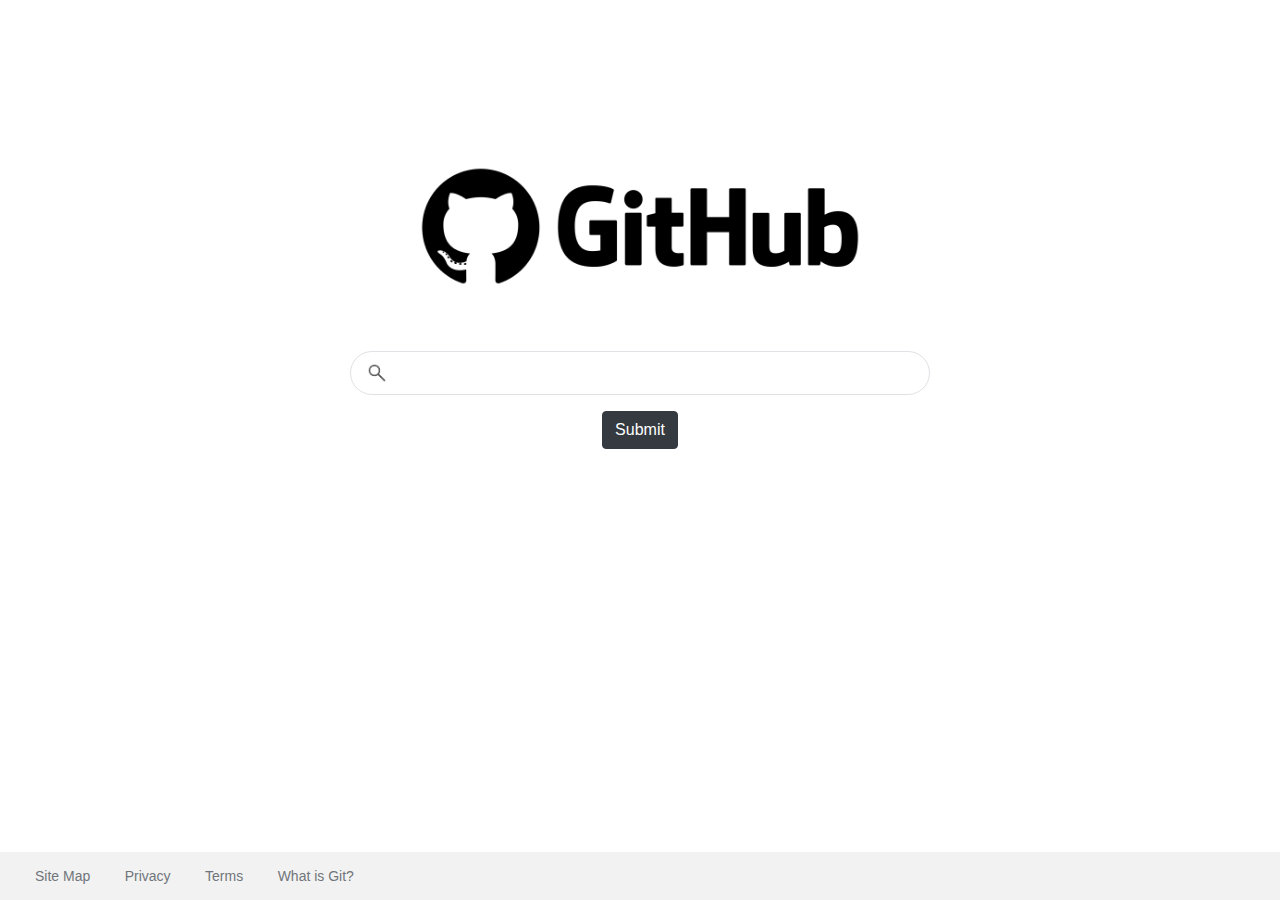
<file: GitHubSearchWebApp/wwwroot/index.html>
<!DOCTYPE html>
<html lang="en">

<head>
    <!-- Required meta tags -->
    <meta charset="utf-8" />
    <meta name="viewport" content="width=device-width, initial-scale=1" />

    <!-- Bootstrap + CSS -->
    <link rel="stylesheet" href="https://maxcdn.bootstrapcdn.com/bootstrap/4.5.2/css/bootstrap.min.css">
    <script src="https://ajax.googleapis.com/ajax/libs/jquery/3.5.1/jquery.min.js"></script>
    <script src="https://cdnjs.cloudflare.com/ajax/libs/popper.js/1.16.0/umd/popper.min.js"></script>
    <script src="https://maxcdn.bootstrapcdn.com/bootstrap/4.5.2/js/bootstrap.min.js"></script>
    <link rel="stylesheet" href="css/style.css" />
    <link rel="icon" href="assets/images/Octocat.png" />
    <title>GitHub</title>
</head>

<body>
    <div class="main-content">
        <div class="google-logo d-flex justify-content-center">
            <img src="images/GitHub-Emblem.png" id="account-img" alt="Account" />
        </div>
        <div class="search text-center">
            <div class=" search-section d-flex justify-content-center align-items-center">
                <img src="images/google-search.jpg" class="ml-3" id="search-logo" alt="Account" />
                <input type="text" class="m-0 pl-3" id="search_bar" />
            </div>
            <input type="submit" class="mt-3 btn btn-dark" id="submitBtn">
        </div>
        <div class="text-center" id="spinner" style="display: none">
            <div class="spinner-border" role="status" style="margin-top: 5%">
                <span class="sr-only">Loading...</span>
            </div>
        </div>
    </div>

    <div class="list-group mt-5 mb-5 text-center" id="search-results-list">
        
    </div>

    <footer class="site-footer">
        <div class="footer-container">
            <div class="d-flex justify-content-xl-between justify-content-around flex-wrap last-row align-items-center">
                <div class="left-column">
                    <a href="https://github.com/site-map">Site Map</a>
                    <a href="https://docs.github.com/en/github/site-policy/github-privacy-statement">Privacy</a>
                    <a href="https://docs.github.com/en/github/site-policy/github-terms-of-service">Terms</a>
                    <a href="https://github.com/git-guides">What is Git?</a>
                </div>
            </div>
        </div>
    </footer>
    <script src="./lib/jquery/dist/jquery.min.js">
    </script>
    <script src="js/search.js"></script>
</body>

</html>
</file>
<file: GitHubSearchWebApp/wwwroot/css/style.css>
body {
  background-color: white;
  font-family: Arial, sans-serif;
}
p {
  margin: 0;
}

/* HEADER */

.site-header .header-links {
  padding: 10px;
  color: rgb(0, 0, 0, 0.87);
  text-decoration: none;
  font-size: 13px;
  line-height: 24px;
  font-family: Arial, sans-serif;
}
.container-header {
  padding: 0 6px;
}
.site-header a:hover {
  text-decoration: underline;
}
.site-header #dots-img {
  width: 20px;
  height: 20px;
}
.site-header #dots-img:hover {
  box-shadow: 0 0 8px rgba(0, 0, 0, 15%);
  -webkit-box-shadow: 0 0 8px rgba(0, 0, 0, 15%);
  -moz-box-shadow: 0 0 8px rgba(0, 0, 0, 15%);
}

.site-header #account-img {
  width: 40px;
  height: 40px;
  border: 3px white solid;
  border-radius: 100%;
  padding: 2px;
  margin: 2px;
}
.site-header #account-img:hover {
  box-shadow: 0 0 8px rgba(0, 0, 0, 15%);
  -webkit-box-shadow: 0 0 8px rgba(0, 0, 0, 15%);
  -moz-box-shadow: 0 0 8px rgba(0, 0, 0, 15%);
}

/* Footer */

.site-footer {
  background: #f2f2f2;
  width: 100%;
  position: fixed;
  left: 0;
  bottom: 0;
}

.first-row-footer {
  padding: 12px 30px;
  border-bottom: 1px solid #dadce0;
  font-size: 15px;
  color: rgba(0, 0, 0, 0.54);
}

.left-column a,
.right-column a {
  padding: 15px;
  color: #70757a;
  text-decoration: none;
  font-size: 14px;
  font-family: Arial, sans-serif;
}
.left-column a:hover,
.right-column a:hover {
  text-decoration: underline;
}
.last-row {
  padding: 12px 20px;
}
.right-column {
  display: -webkit-inline-box;
}

/* MAIN CONTENT */
#search-logo{
  width: 20px;
  height: 20px;
}

.google-logo {
  /* margin-top:calc(5px + (200 - 5) * ((100vh - 650px) / (1080 - 650))); */
   margin-top: 101px; 
}
.google-logo img{
  width: 500px;
  height: 250px;
  object-fit: contain;
}
.search-section:hover {
  background-color: #fff;
  box-shadow: 0 1px 6px rgb(32 33 36 / 28%);
  border-color: rgba(223, 225, 229, 0);
}
.search-section {
  background: #fff;
  border: 1px solid #dfe1e5;
  box-shadow: none;
  border-radius: 24px;
  z-index: 3;
  height: 44px;
  margin: 0 auto;
  width: 580px;
}

.search-section img {
  height: 24px;
  width: 24px;
}

.search-section input {
  background-color: transparent;
  border: none;
  margin: 0;
  padding: 0;
  color: rgba(0, 0, 0, 0.87);
  word-wrap: break-word;
  outline: none;
  display: flex;
  flex: 100%;
  -webkit-tap-highlight-color: transparent;
  margin-top: -37px;
  height: 34px;
  font-size: 16px;
}
.buttons-under-search a {
  background-color: #f8f9fa;
  border: 1px solid #f8f9fa;
  border-radius: 4px;
  color: #3c4043;
  font-family: arial, sans-serif;
  font-size: 14px;
  margin: 11px 4px;
  padding: 4px 16px;
  line-height: 27px;
  height: 36px;
  min-width: 54px;
  text-align: center;
  cursor: pointer;
  user-select: none;
  text-decoration: none;
}
.buttons-under-search a:hover {
  box-shadow: 0 1px 1px rgb(0 0 0 / 10%);
  background-color: #f8f9fa;
  border: 1px solid #dadce0;
  color: #202124;
}

.buttons-under-search a:focus {
  border: 1px solid #4285f4;
  outline: none;
}
.offered p {
  font-size: 13px;
  color: #3c4043;
  display: inline-block;
  line-height: 28px;
}
.offered a {
  color: #1a0dab;
  font-size: 13px;
  text-decoration: none;
  padding: 0 3px;
}
.offered a:hover {
  text-decoration: underline;
}
.dropdown-custom {
  border-color: black;
  border-radius: 0;
}
.dropdown-item.active,
.dropdown-item:active {
  background-color: #fff;
  color: rgba(0, 0, 0, 0.54);
}

.icons-media img{
  width: 20px;
  height: 20px;
}

/* MEDIA QUERY */

@media only screen and (max-width: 1400px) {
 .back{
   width: 250px !important;
   height: 150px !important;
 }
 .front{
  width: 250px !important;
  height: 150px !important;
}
.flip-container{
  width: 250px !important;
  height: 150px !important;
}
}


@media only screen and (max-width: 630px) {
  .search-section {
    width: auto;
  }
  .google-logo img{
    width: 350px;
    height: 200px;
    object-fit: contain;
  }
}
@media only screen and (max-height: 650px) {
  .google-logo {
    margin-top: 0px;
  }
  
}

@media only screen and (max-height: 500px) {
  .site-footer {
   
    position: relative;
   
  }
}


/* 404 PAGE */

@import url(https://fonts.googleapis.com/css?family=Roboto:400,700);
body {
  font-family: "Roboto", sans-serif;
}
body h1 {
  margin-bottom: 20px;
}
body p {
  font-size: 18px;
  line-height: 30px;
}
body a {
  color: #FBD160;
}

svg {
  display: block;
  margin: 0 auto;
  overflow: visible !important;
}
svg #robot_1_ {
  animation-name: verticalAnimation;
  animation-duration: 1s;
  animation-iteration-count: infinite;
  animation-direction: alternate;
  animation-timing-function: ease-in-out;
}
svg #light_1_ {
  animation-name: blinkLight;
  animation-duration: 0.5s;
  animation-iteration-count: infinite;
  animation-direction: alternate;
  animation-timing-function: steps(2);
}
svg #leftEye_1_, svg #rightEye_1_ {
  animation-name: blinkEye;
  animation-duration: 1.8s;
  animation-iteration-count: infinite;
  animation-direction: alternate;
  animation-timing-function: linear;
  transform-origin: 50% 50%;
}
svg #leftArm_1_ {
  animation-name: moveLeftArm;
  animation-duration: 1s;
  animation-iteration-count: infinite;
  animation-direction: alternate;
  animation-timing-function: ease-in-out;
  transform-origin: 50% 10%;
  transition: all;
}
svg #rightArm_1_ {
  animation-name: moveRightArm;
  animation-duration: 1s;
  animation-iteration-count: infinite;
  animation-direction: alternate;
  animation-timing-function: ease-in-out;
  transform-origin: 50% 10%;
}
svg #shadow_1_ {
  animation-name: shadowAnimation;
  animation-duration: 1s;
  animation-iteration-count: infinite;
  animation-direction: alternate;
  animation-timing-function: ease-in-out;
  transform-origin: 50%;
}

@keyframes wave {
  0% {
    transform: rotate(120deg);
  }
  100% {
    transform: rotate(170deg);
  }
}
@keyframes moveLeftArm {
  0% {
    transform: rotate(0);
  }
  100% {
    transform: rotate(4deg);
  }
}
@keyframes moveRightArm {
  0% {
    transform: rotate(0);
  }
  100% {
    transform: rotate(-4deg);
  }
}
@keyframes shadowAnimation {
  0% {
    transform: scale(1);
    opacity: 0.4;
  }
  100% {
    transform: scale(1.15);
    opacity: 0.6;
  }
}
@keyframes verticalAnimation {
  0% {
    transform: translateY(-10px);
  }
  100% {
    transform: translateY(10px);
  }
}
@keyframes blinkLight {
  0% {
    opacity: 0;
  }
  100% {
    opacity: 1;
  }
}
@keyframes blinkEye {
  0% {
    transform: scaleY(0);
  }
  4% {
    transform: scaleY(1);
  }
}

/* CARDS CSS */

.front h3 {
  font-size: 25px !important;
}

.back {
  background: #303a40 !important;
}

.front {
  background: #343a40 !important;
}

.front img {
  width: 150px;
  height: 150px;
  border-radius: 50%;
}

.our-services {
  margin-top: 50px;
}
.flip-container {
  -webkit-perspective: 1000;
  margin: 0 auto 60px auto;
  width: 320px;
  height: 200px;
  border-radius: 15px;
  cursor: pointer;
}

.flip-container:hover .flipper {
  -webkit-transform: rotateY(180deg);
  cursor: pointer;
}
.flip-container.hover .flipper {
  -webkit-transform: rotateY(180deg);
  cursor: pointer;
}

.front {
  width: 320px;
  height: 200px;
  border-radius: 15px;
  -webkit-backface-visibility: hidden;
  position: absolute;
  top: 0;
  left: 0;
  z-index: 2;
}

.front h3 {
  text-align: center;
  font-size: 18px;
  font-family: "Poppins", sans-serif;
  color: white;
}

.front img {
  object-fit: contain;
  display: block;
  margin-left: auto;
  margin-right: auto;
  margin-top: 10px;
}

.back {
  width: 320px;
  height: 200px;
  border-radius: 15px;
  -webkit-backface-visibility: hidden;
  position: absolute;
  top: 0;
  left: 0;
  -webkit-transform: rotateY(180deg);
  text-align: center;
  font-size: 18px;
  font-family: "Poppins", sans-serif;
  color: white;
}

.back h3 {
  margin-top: 20px;
}

.back p {
  font-size: 14px;
  font-family: "Poppins", sans-serif;
  margin-right: 15px;
}

.flipper {
  -webkit-transition: 0.6s;
  -webkit-transform-style: preserve-3d;
  position: relative;
}
</file>
